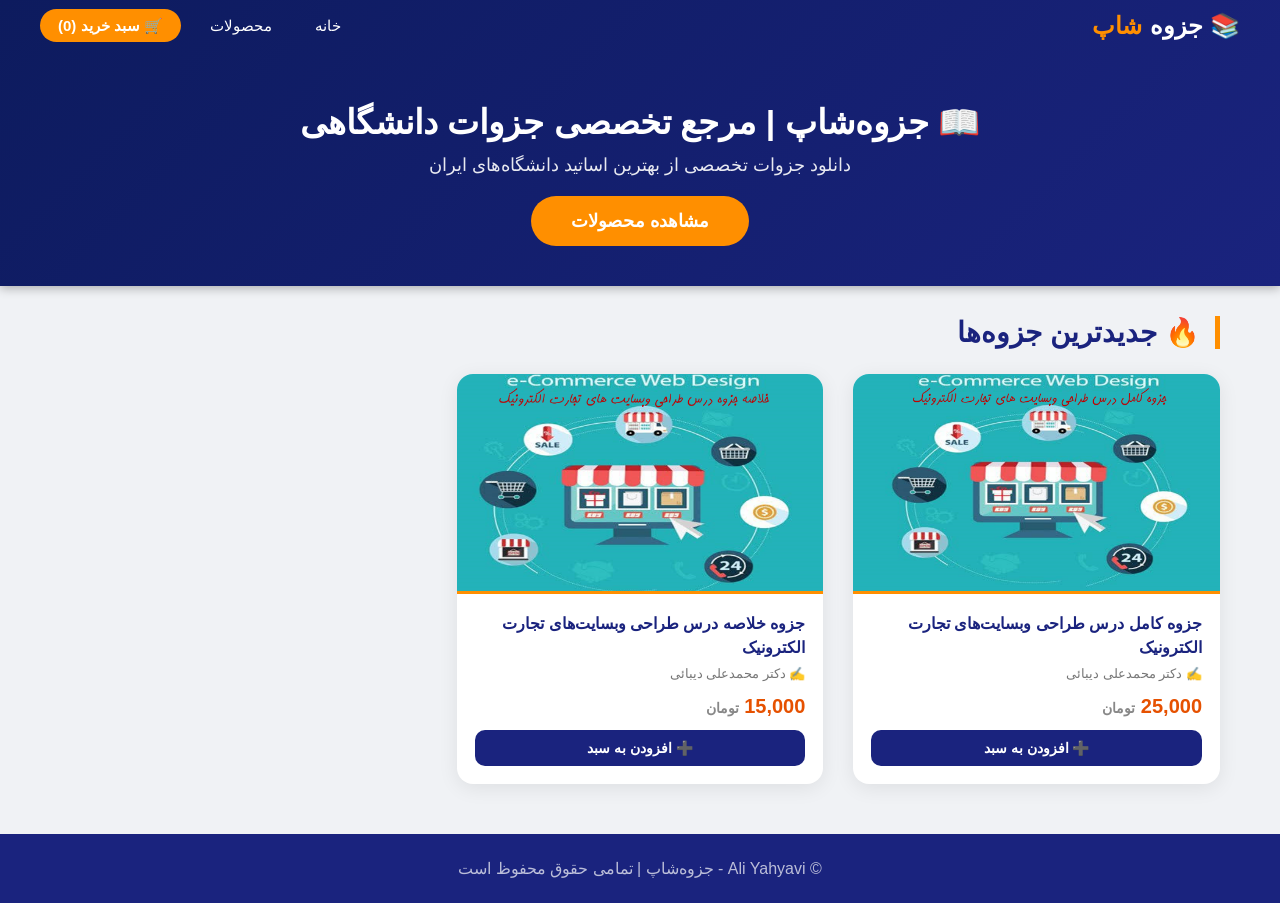
<file: index.html>
<!DOCTYPE html>
<html lang="fa" dir="rtl">
<head>
    <meta charset="UTF-8">
    <meta name="viewport" content="width=device-width, initial-scale=1.0">
    <title>جزوه‌شاپ - فروشگاه جزوات دانشگاهی</title>
    <link rel="stylesheet" href="css/style.css">
</head>
<body>

    <!-- ===== هدر ===== -->
    <header>
        <nav>
            <div class="logo">📚 جزوه‌<span>شاپ</span></div>
            <ul class="menu">
                <li><a href="index.html">خانه</a></li>
                <li><a href="products.html">محصولات</a></li>
                <li><a href="cart.html" class="cart-link">🛒 سبد خرید</a></li>
            </ul>
        </nav>

        <div class="hero">
            <h1>📖 جزوه‌شاپ | مرجع تخصصی جزوات دانشگاهی</h1>
            <p>دانلود جزوات تخصصی از بهترین اساتید دانشگاه‌های ایران</p>
            <a href="products.html" class="btn-primary">مشاهده محصولات</a>
        </div>
    </header>

    <!-- ===== محصولات ویژه ===== -->
    <section class="products-section">
        <h2>🔥 جدیدترین جزوه‌ها</h2>
        <div class="product-grid" id="featured-products">
            <!-- محصولات توسط جاوااسکریپت بارگذاری می‌شوند -->
        </div>
    </section>

    <!-- ===== فوتر ===== -->
    <footer>
        <p>© Ali Yahyavi - جزوه‌شاپ | تمامی حقوق محفوظ است</p>
    </footer>

    <script src="js/main.js"></script>
</body>
</html>
</file>
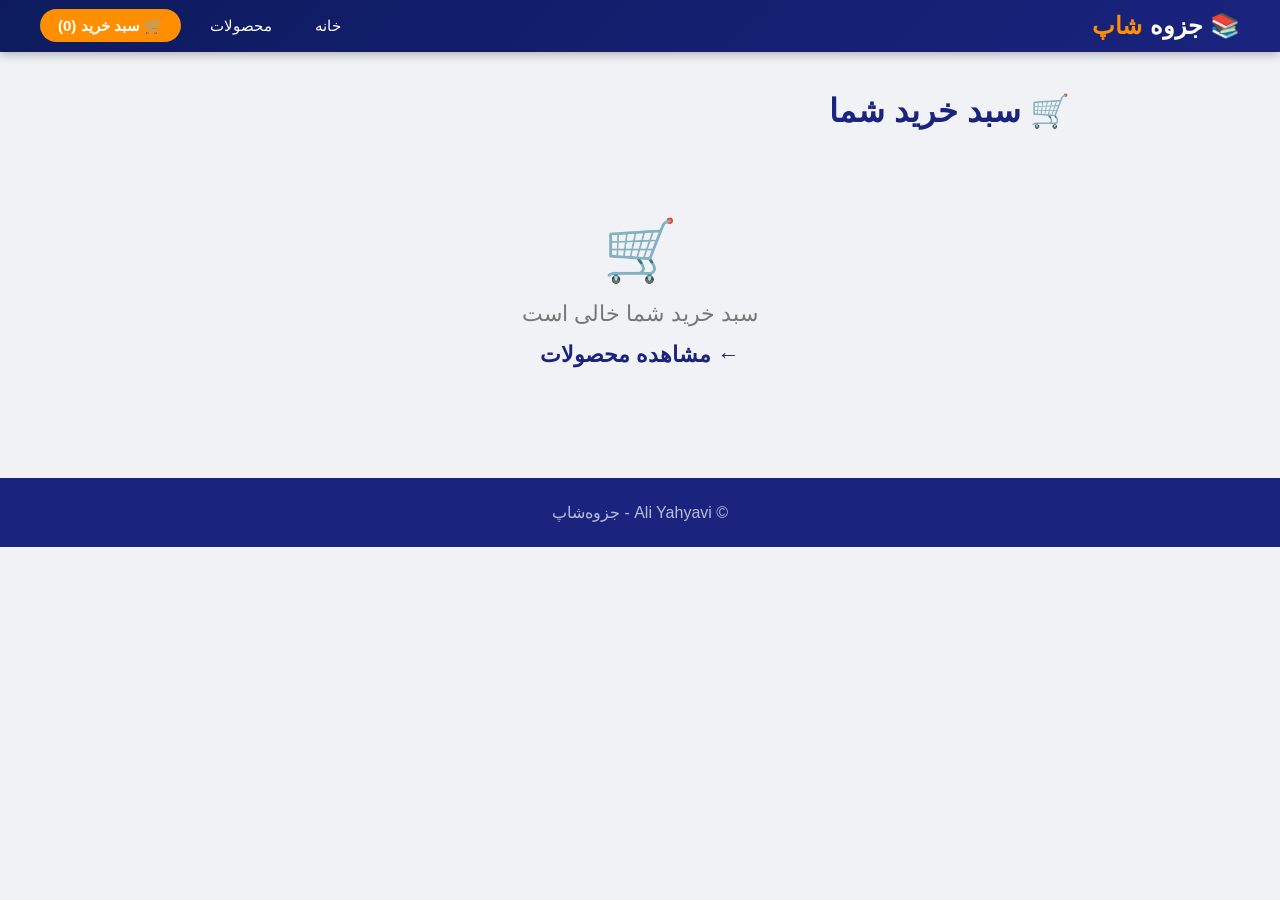
<file: cart.html>
<!DOCTYPE html>
<html lang="fa" dir="rtl">
<head>
    <meta charset="UTF-8">
    <meta name="viewport" content="width=device-width, initial-scale=1.0">
    <title>سبد خرید - جزوه‌شاپ</title>
    <link rel="stylesheet" href="css/style.css">
    <style>
        .cart-container {
            max-width: 900px;
            margin: 40px auto;
            padding: 0 20px;
        }
        .cart-container h1 {
            color: #1a237e;
            margin-bottom: 25px;
        }

        .cart-item {
            display: flex;
            align-items: center;
            gap: 20px;
            background: white;
            padding: 16px;
            border-radius: 12px;
            margin-bottom: 15px;
            box-shadow: 0 2px 10px rgba(0,0,0,0.06);
        }
        .cart-item img {
            width: 80px;
            height: 80px;
            object-fit: cover;
            border-radius: 8px;
        }
        .cart-item .info {
            flex: 1;
        }
        .cart-item .info h4 {
            margin-bottom: 4px;
            color: #1a237e;
            font-size: 15px;
        }
        .cart-item .info .price {
            color: #e65100;
            font-weight: bold;
        }
        .cart-item .qty-control {
            display: flex;
            align-items: center;
            gap: 12px;
        }
        .cart-item .qty-control button {
            background: #eee;
            border: none;
            width: 32px;
            height: 32px;
            border-radius: 50%;
            font-size: 18px;
            cursor: pointer;
            transition: background 0.3s;
        }
        .cart-item .qty-control button:hover {
            background: #ddd;
        }
        .cart-item .qty-control span {
            font-weight: bold;
            font-size: 18px;
            min-width: 30px;
            text-align: center;
        }
        .cart-item .remove-btn {
            background: none;
            border: none;
            font-size: 22px;
            cursor: pointer;
            color: #d32f2f;
            transition: transform 0.2s;
        }
        .cart-item .remove-btn:hover {
            transform: scale(1.2);
        }

        .cart-summary {
            background: #1a237e;
            color: white;
            padding: 25px;
            border-radius: 16px;
            margin-top: 25px;
        }
        .cart-summary .total {
            font-size: 24px;
            font-weight: bold;
        }
        .cart-summary .total span {
            color: #ff8f00;
        }

        .btn-checkout {
            background: #ff8f00;
            color: white;
            border: none;
            padding: 16px 40px;
            border-radius: 30px;
            font-size: 20px;
            font-weight: bold;
            cursor: pointer;
            transition: background 0.3s, transform 0.2s;
            width: 100%;
            margin-top: 15px;
        }
        .btn-checkout:hover {
            background: #e65100;
            transform: scale(1.02);
        }

        .empty-cart {
            text-align: center;
            padding: 60px 20px;
            font-size: 22px;
            color: #777;
        }
        .empty-cart .big-icon {
            font-size: 60px;
            display: block;
            margin-bottom: 15px;
        }
        .continue-shopping {
            display: inline-block;
            margin-top: 15px;
            color: #1a237e;
            text-decoration: none;
            font-weight: bold;
        }
        .continue-shopping:hover {
            text-decoration: underline;
        }

        .back-link {
            display: inline-block;
            margin-bottom: 20px;
            color: #1a237e;
            text-decoration: none;
        }
        .back-link:hover {
            text-decoration: underline;
        }
    </style>
</head>
<body>

    <header>
        <nav>
            <div class="logo">📚 جزوه‌<span>شاپ</span></div>
            <ul class="menu">
                <li><a href="index.html">خانه</a></li>
                <li><a href="products.html">محصولات</a></li>
                <li><a href="cart.html" class="cart-link">🛒 سبد خرید</a></li>
            </ul>
        </nav>
    </header>

    <div class="cart-container">
        <h1>🛒 سبد خرید شما</h1>

        <div id="empty-cart" class="empty-cart">
            <span class="big-icon">🛒</span>
            سبد خرید شما خالی است
            <br>
            <a href="products.html" class="continue-shopping">← مشاهده محصولات</a>
        </div>

        <div id="cart-items"></div>

        <div id="cart-summary" class="cart-summary" style="display:none;">
            <p class="total">💰 جمع کل: <span id="total-price">۰</span> تومان</p>
            <button class="btn-checkout" onclick="goToCheckout()">✅ ادامه فرآیند خرید</button>
        </div>
    </div>

    <footer>
        <p>© Ali Yahyavi - جزوه‌شاپ</p>
    </footer>

    <script src="js/main.js"></script>
</body>
</html>
</file>
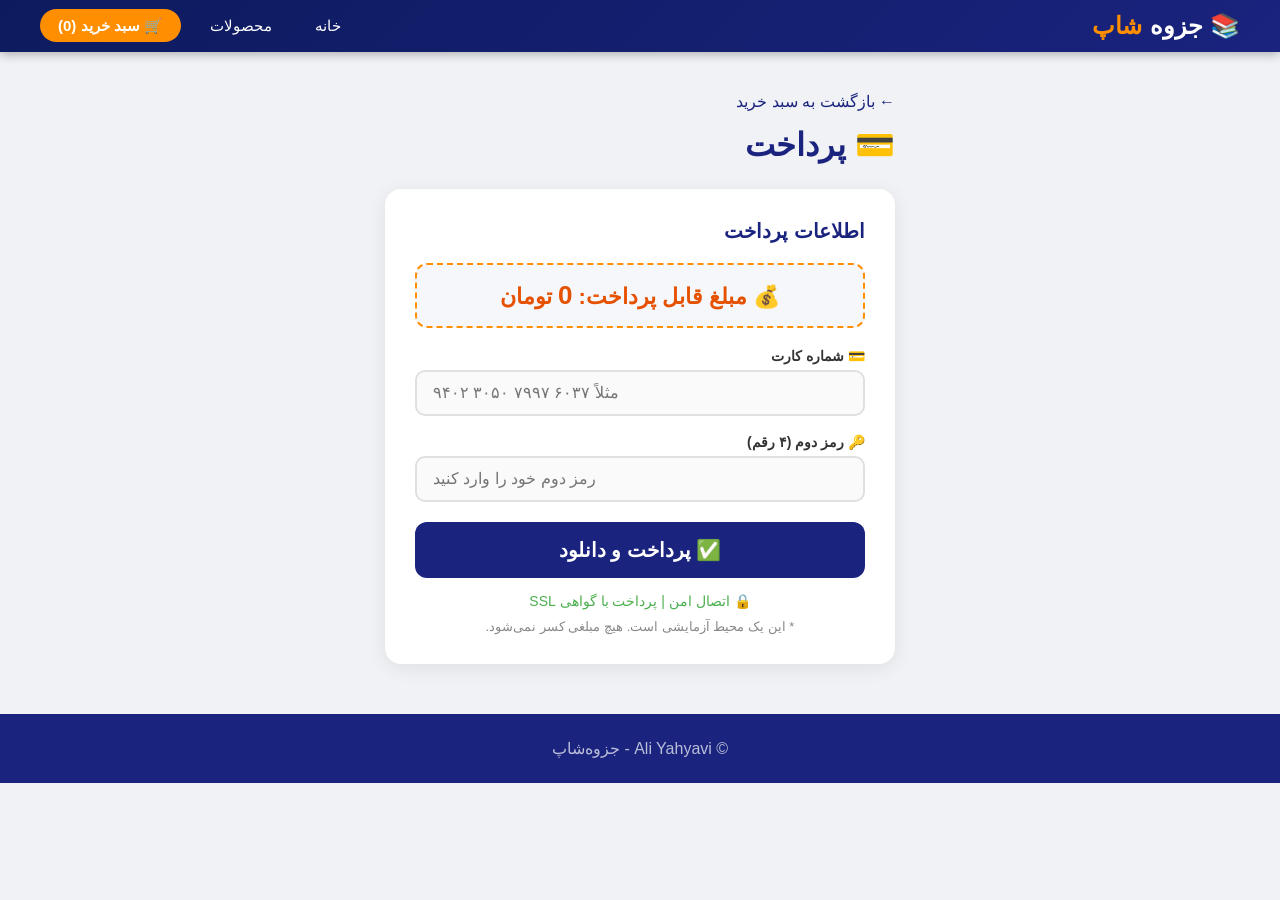
<file: checkout.html>
<!DOCTYPE html>
<html lang="fa" dir="rtl">
<head>
    <meta charset="UTF-8">
    <meta name="viewport" content="width=device-width, initial-scale=1.0">
    <title>پرداخت - جزوه‌شاپ</title>
    <link rel="stylesheet" href="css/style.css">
    <style>
        .checkout-container {
            max-width: 550px;
            margin: 40px auto;
            padding: 0 20px;
        }
        .checkout-container h1 {
            color: #1a237e;
            margin-bottom: 25px;
        }

        .payment-box {
            background: white;
            padding: 30px;
            border-radius: 16px;
            box-shadow: 0 4px 20px rgba(0,0,0,0.08);
        }
        .payment-box h2 {
            color: #1a237e;
            margin-bottom: 20px;
            font-size: 20px;
        }

        .payment-box label {
            display: block;
            font-weight: bold;
            margin-top: 18px;
            margin-bottom: 6px;
            font-size: 14px;
        }

        .payment-box input {
            width: 100%;
            padding: 12px 16px;
            border: 2px solid #e0e0e0;
            border-radius: 10px;
            font-size: 16px;
            font-family: inherit;
            transition: border-color 0.3s;
            background: #fafafa;
        }

        .payment-box input:focus {
            border-color: #1a237e;
            outline: none;
            background: white;
        }

        .payment-box .total-pay {
            font-size: 22px;
            font-weight: bold;
            color: #e65100;
            text-align: center;
            padding: 15px;
            background: #f5f7fa;
            border-radius: 12px;
            margin: 15px 0 20px;
            border: 2px dashed #ff8f00;
        }

        .payment-box .total-pay span {
            font-size: 26px;
        }

        .btn-pay {
            background: #1a237e;
            color: white;
            border: none;
            padding: 16px;
            border-radius: 12px;
            font-size: 20px;
            font-weight: bold;
            width: 100%;
            cursor: pointer;
            transition: background 0.3s, transform 0.2s;
            margin-top: 20px;
        }

        .btn-pay:hover {
            background: #0d47a1;
            transform: scale(1.01);
        }

        .secure-badge {
            text-align: center;
            margin-top: 15px;
            color: #4caf50;
            font-size: 14px;
        }

        .note {
            font-size: 13px;
            color: #888;
            margin-top: 10px;
            text-align: center;
        }

        .back-link {
            display: inline-block;
            margin-bottom: 15px;
            color: #1a237e;
            text-decoration: none;
        }
        .back-link:hover {
            text-decoration: underline;
        }

        /* ===== مودال موفقیت ===== */
        .success-modal {
            display: none;
            position: fixed;
            top: 0;
            left: 0;
            right: 0;
            bottom: 0;
            background: rgba(0,0,0,0.6);
            justify-content: center;
            align-items: center;
            z-index: 999;
            backdrop-filter: blur(4px);
        }
        .success-modal.active {
            display: flex;
        }

        .success-box {
            background: white;
            padding: 40px;
            border-radius: 24px;
            text-align: center;
            max-width: 450px;
            width: 90%;
            animation: popIn 0.4s ease;
            box-shadow: 0 20px 60px rgba(0,0,0,0.3);
        }

        @keyframes popIn {
            0% { transform: scale(0.8) translateY(20px); opacity: 0; }
            100% { transform: scale(1) translateY(0); opacity: 1; }
        }

        .success-box .icon {
            font-size: 70px;
            display: block;
            margin-bottom: 10px;
        }

        .success-box h2 {
            color: #2e7d32;
            font-size: 28px;
            margin-bottom: 8px;
        }

        .success-box .sub {
            color: #555;
            margin: 10px 0 5px;
            font-size: 15px;
        }

        .success-box .download-list {
            margin: 20px 0;
            text-align: right;
        }

        .success-box .download-list .dl-item {
            background: #f5f7fa;
            padding: 12px 16px;
            border-radius: 10px;
            margin-bottom: 10px;
            display: flex;
            justify-content: space-between;
            align-items: center;
        }

        .success-box .download-list .dl-item .dl-name {
            font-size: 14px;
            color: #333;
        }

        .success-box .download-list .dl-item .dl-btn {
            background: #2e7d32;
            color: white;
            border: none;
            padding: 8px 18px;
            border-radius: 8px;
            cursor: pointer;
            font-size: 13px;
            font-weight: bold;
            text-decoration: none;
            transition: background 0.3s;
        }

        .success-box .download-list .dl-item .dl-btn:hover {
            background: #1b5e20;
        }

        .success-box .btn-home {
            background: #1a237e;
            color: white;
            border: none;
            padding: 12px 35px;
            border-radius: 30px;
            font-size: 16px;
            font-weight: bold;
            cursor: pointer;
            transition: background 0.3s;
            margin-top: 10px;
        }

        .success-box .btn-home:hover {
            background: #0d47a1;
        }
    </style>
</head>
<body>

    <header>
        <nav>
            <div class="logo">📚 جزوه‌<span>شاپ</span></div>
            <ul class="menu">
                <li><a href="index.html">خانه</a></li>
                <li><a href="products.html">محصولات</a></li>
                <li><a href="cart.html" class="cart-link">🛒 سبد خرید</a></li>
            </ul>
        </nav>
    </header>

    <div class="checkout-container">
        <a href="cart.html" class="back-link">← بازگشت به سبد خرید</a>
        <h1>💳 پرداخت</h1>

        <div class="payment-box">
            <h2>اطلاعات پرداخت</h2>

            <div class="total-pay">
                💰 مبلغ قابل پرداخت: <span id="pay-total">۰</span> تومان
            </div>

            <label>💳 شماره کارت</label>
            <input type="text" id="card-number" placeholder="مثلاً ۶۰۳۷ ۷۹۹۷ ۳۰۵۰ ۹۴۰۲" maxlength="19" dir="ltr">

            <label>🔑 رمز دوم (۴ رقم)</label>
            <input type="password" id="password" placeholder="رمز دوم خود را وارد کنید" maxlength="4" dir="ltr">

            <button class="btn-pay" onclick="processPayment()">✅ پرداخت و دانلود</button>

            <div class="secure-badge">🔒 اتصال امن | پرداخت با گواهی SSL</div>
            <div class="note">* این یک محیط آزمایشی است. هیچ مبلغی کسر نمی‌شود.</div>
        </div>
    </div>

    <!-- ===== مودال موفقیت ===== -->
    <div class="success-modal" id="successModal">
        <div class="success-box">
            <span class="icon">🎉</span>
            <h2>پرداخت موفق</h2>
            <p class="sub">جزوه(های) شما آماده دانلود است. با تشکر از خرید شما!</p>

            <div class="download-list" id="download-list">
                <!-- لینک‌های دانلود توسط جاوااسکریپت پر می‌شوند -->
            </div>

            <button class="btn-home" onclick="goHome()">🏠 بازگشت به صفحه اصلی</button>
        </div>
    </div>

    <footer>
        <p>© Ali Yahyavi - جزوه‌شاپ</p>
    </footer>

    <script>
        // ===== محاسبه قیمت کل از سبد خرید =====
        let purchasedItems = [];

        async function loadTotal() {
            try {
                const response = await fetch('data/products.json');
                const products = await response.json();
                const cart = JSON.parse(localStorage.getItem('cart')) || [];

                let total = 0;
                purchasedItems = [];

                cart.forEach(item => {
                    const product = products.find(p => p.id === item.id);
                    if (product) {
                        total += product.price * item.quantity;
                        purchasedItems.push({
                            ...product,
                            quantity: item.quantity
                        });
                    }
                });

                document.getElementById('pay-total').textContent = total.toLocaleString();
            } catch (error) {
                console.error('خطا:', error);
            }
        }

        // ===== پردازش پرداخت =====
        function processPayment() {
            const card = document.getElementById('card-number').value.replace(/\s/g, '');
            const password = document.getElementById('password').value;

            // اعتبارسنجی ساده
            if (card.length < 16) {
                alert('❌ لطفاً شماره کارت را به درستی وارد کنید (۱۶ رقم)');
                return;
            }
            if (password.length < 4) {
                alert('❌ لطفاً رمز دوم را وارد کنید (۴ رقم)');
                return;
            }

            // پرداخت موفق
            document.getElementById('successModal').classList.add('active');

            // نمایش دکمه‌های دانلود
            const list = document.getElementById('download-list');
            list.innerHTML = purchasedItems.map(item => `
                <div class="dl-item">
                    <span class="dl-name">📘 ${item.title}</span>
                    <a href="${item.pdf}" class="dl-btn" download>📥 دانلود</a>
                </div>
            `).join('');

            // خالی کردن سبد خرید
            localStorage.removeItem('cart');
            updateCartCount();
        }

        // ===== رفتن به صفحه اصلی =====
        function goHome() {
            window.location.href = 'index.html';
        }

        // ===== بروزرسانی تعداد سبد خرید =====
        function updateCartCount() {
            const cart = JSON.parse(localStorage.getItem('cart')) || [];
            const total = cart.reduce((sum, item) => sum + item.quantity, 0);
            const cartLinks = document.querySelectorAll('.cart-link');
            cartLinks.forEach(link => {
                link.textContent = `🛒 سبد خرید (${total})`;
            });
        }

        // ===== بستن مودال با کلیک خارج =====
        document.getElementById('successModal').addEventListener('click', function(e) {
            if (e.target === this) {
                this.classList.remove('active');
            }
        });

        // ===== بارگذاری اولیه =====
        document.addEventListener('DOMContentLoaded', () => {
            loadTotal();
            updateCartCount();
        });
    </script>

</body>
</html>
</file>
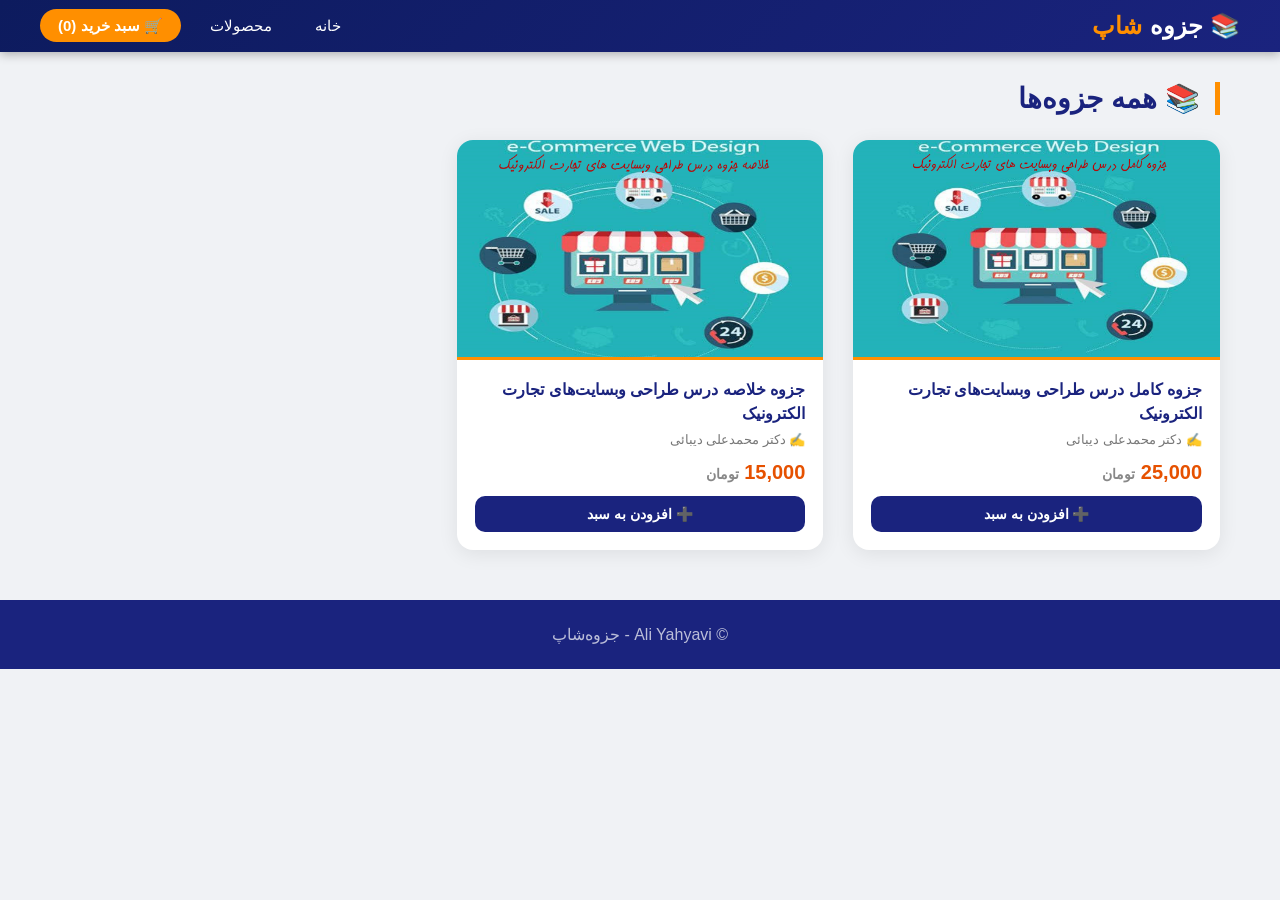
<file: products.html>
<!DOCTYPE html>
<html lang="fa" dir="rtl">
<head>
    <meta charset="UTF-8">
    <meta name="viewport" content="width=device-width, initial-scale=1.0">
    <title>محصولات - جزوه‌شاپ</title>
    <link rel="stylesheet" href="css/style.css">
</head>
<body>

    <!-- ===== هدر ===== -->
    <header>
        <nav>
            <div class="logo">📚 جزوه‌<span>شاپ</span></div>
            <ul class="menu">
                <li><a href="index.html">خانه</a></li>
                <li><a href="products.html">محصولات</a></li>
                <li><a href="cart.html" class="cart-link">🛒 سبد خرید</a></li>
            </ul>
        </nav>
    </header>

    <!-- ===== لیست محصولات ===== -->
    <section class="products-section">
        <h2>📚 همه جزوه‌ها</h2>
        <div class="product-grid" id="all-products">
            <!-- محصولات توسط جاوااسکریپت بارگذاری می‌شوند -->
        </div>
    </section>

    <!-- ===== فوتر ===== -->
    <footer>
        <p>© Ali Yahyavi - جزوه‌شاپ</p>
    </footer>

    <script src="js/main.js"></script>
</body>
</html>
</file>
<file: css/style.css>
/* ===== تنظیمات عمومی ===== */
* {
    margin: 0;
    padding: 0;
    box-sizing: border-box;
}

body {
    font-family: 'Vazir', 'IranSans', 'Tahoma', sans-serif;
    background: #f0f2f5;
    color: #333;
    direction: rtl;
}

/* ===== هدر و منو ===== */
header {
    background: linear-gradient(135deg, #0d1b5e, #1a237e);
    color: white;
    padding: 0 20px;
    position: sticky;
    top: 0;
    z-index: 100;
    box-shadow: 0 2px 10px rgba(0,0,0,0.3);
}

nav {
    display: flex;
    justify-content: space-between;
    align-items: center;
    padding: 12px 0;
    max-width: 1200px;
    margin: 0 auto;
}

.logo {
    font-size: 24px;
    font-weight: bold;
    display: flex;
    align-items: center;
    gap: 8px;
}

.logo span {
    color: #ff8f00;
}

.menu {
    display: flex;
    list-style: none;
    gap: 15px;
    align-items: center;
}

.menu a {
    color: white;
    text-decoration: none;
    font-size: 15px;
    padding: 8px 14px;
    border-radius: 8px;
    transition: background 0.3s;
}

.menu a:hover {
    background: rgba(255, 255, 255, 0.15);
}

.menu .cart-link {
    background: #ff8f00;
    padding: 8px 18px;
    border-radius: 20px;
    font-weight: bold;
}

.menu .cart-link:hover {
    background: #e65100;
}

/* ===== بخش قهرمان (Hero) ===== */
.hero {
    text-align: center;
    padding: 50px 20px 40px;
    max-width: 800px;
    margin: 0 auto;
}

.hero h1 {
    font-size: 34px;
    margin-bottom: 12px;
}

.hero p {
    font-size: 18px;
    opacity: 0.9;
    margin-bottom: 20px;
}

.btn-primary {
    background: #ff8f00;
    color: white;
    padding: 14px 40px;
    border-radius: 30px;
    text-decoration: none;
    font-size: 18px;
    font-weight: bold;
    display: inline-block;
    transition: background 0.3s, transform 0.2s;
}

.btn-primary:hover {
    background: #e65100;
    transform: scale(1.03);
}

/* ===== بخش محصولات ===== */
.products-section {
    max-width: 1200px;
    margin: 30px auto;
    padding: 0 20px;
}

.products-section h2 {
    font-size: 28px;
    margin-bottom: 25px;
    color: #1a237e;
    border-right: 5px solid #ff8f00;
    padding-right: 15px;
}

.product-grid {
    display: grid;
    grid-template-columns: repeat(auto-fill, minmax(280px, 1fr));
    gap: 30px;
}

/* ===== کارت محصول ===== */
.product-card {
    background: white;
    border-radius: 16px;
    overflow: hidden;
    box-shadow: 0 4px 20px rgba(0, 0, 0, 0.08);
    transition: transform 0.3s, box-shadow 0.3s;
    display: flex;
    flex-direction: column;
}

.product-card:hover {
    transform: translateY(-8px);
    box-shadow: 0 8px 35px rgba(0, 0, 0, 0.15);
}

.product-card img {
    width: 100%;
    height: 220px;
    object-fit: cover;
    border-bottom: 3px solid #ff8f00;
}

.product-card .info {
    padding: 18px;
    flex: 1;
    display: flex;
    flex-direction: column;
}

.product-card h3 {
    font-size: 16px;
    margin-bottom: 6px;
    color: #1a237e;
    line-height: 1.5;
}

.product-card .author {
    font-size: 13px;
    color: #777;
    margin-bottom: 6px;
}

.product-card .price {
    font-size: 20px;
    font-weight: bold;
    color: #e65100;
    margin: 8px 0 12px;
}

.product-card .price span {
    font-size: 14px;
    color: #888;
}

.product-card .btn-row {
    display: flex;
    gap: 10px;
    margin-top: auto;
}

.product-card .btn-add {
    background: #1a237e;
    color: white;
    border: none;
    padding: 10px 16px;
    border-radius: 10px;
    flex: 1;
    cursor: pointer;
    font-size: 14px;
    font-weight: bold;
    transition: background 0.3s;
}

.product-card .btn-add:hover {
    background: #0d47a1;
}

.product-card .btn-remove {
    background: #d32f2f;
    color: white;
    border: none;
    padding: 10px 16px;
    border-radius: 10px;
    cursor: pointer;
    font-size: 14px;
    font-weight: bold;
    transition: background 0.3s;
    display: none;
}

.product-card .btn-remove:hover {
    background: #b71c1c;
}

.product-card .btn-remove.show {
    display: block;
}

/* ===== فوتر ===== */
footer {
    text-align: center;
    padding: 25px;
    background: #1a237e;
    color: rgba(255, 255, 255, 0.7);
    margin-top: 50px;
}

/* ===== ریسپانسیو (موبایل) ===== */
@media (max-width: 768px) {
    .menu {
        display: none;
    }
    
    .hero h1 {
        font-size: 26px;
    }
    
    .product-grid {
        grid-template-columns: 1fr;
    }
    
    .product-card img {
        height: 180px;
    }
}
</file>
